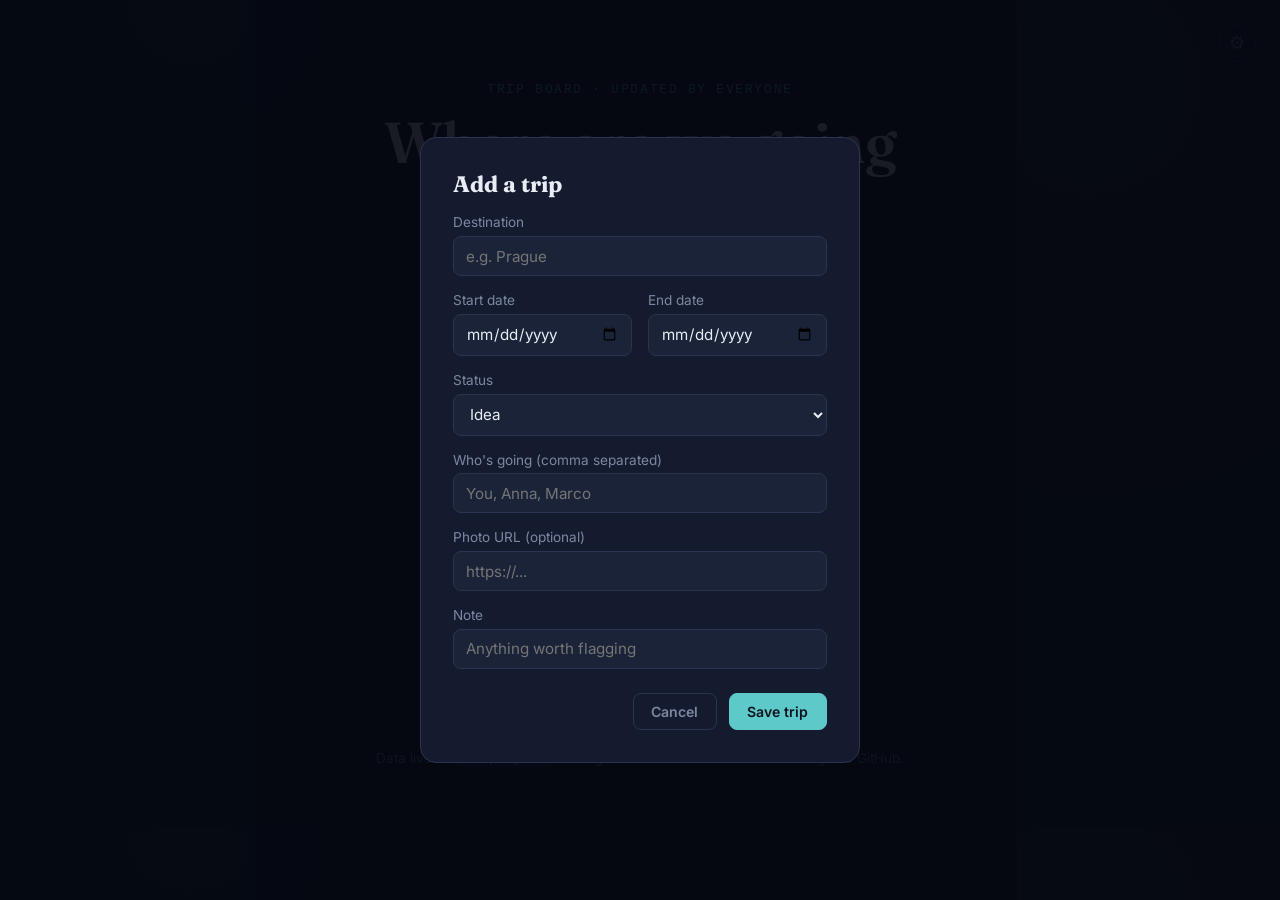
<file: index.html>
<!DOCTYPE html>
<html lang="en">
<head>
<meta charset="UTF-8">
<meta name="viewport" content="width=device-width, initial-scale=1.0">
<title>December Trip Board</title>
<link rel="preconnect" href="https://fonts.googleapis.com">
<link href="https://fonts.googleapis.com/css2?family=Fraunces:opsz,wght@9..144,400;9..144,600;9..144,700&family=Inter:wght@400;500;600&family=IBM+Plex+Mono:wght@400;500&display=swap" rel="stylesheet">
<link rel="stylesheet" href="style.css">
</head>
<body>

  <header class="hero">
    <button id="settings-btn" class="icon-btn" title="Connect your GitHub token" aria-label="Settings">⚙</button>
    <p class="eyebrow">Trip board · updated by everyone</p>
    <h1>Where are we going<br>this December?</h1>
    <div id="countdown" class="countdown">--</div>
    <button id="add-trip" class="add-trip">+ Add a trip</button>
    <p id="status-line" class="status-line"></p>
  </header>

  <main>
    <section id="board" class="board" aria-live="polite">
      <!-- trip tags render here -->
    </section>

    <section id="empty" class="empty" hidden>
      <p>No trips on the board yet.</p>
      <p class="empty-sub">Click "+ Add a trip" above to get started.</p>
    </section>
  </main>

  <footer class="footer">
    <p>Data lives in <code>trips.json</code>. Changes made here are committed straight to GitHub.</p>
  </footer>

  <!-- Token setup modal -->
  <div id="token-modal" class="modal-backdrop" hidden>
    <div class="modal">
      <h2>Connect your GitHub token</h2>
      <p class="modal-hint">
        This lets you save changes directly from this page. Your token is stored only in
        <strong>your own browser</strong> — it's never sent anywhere except GitHub, and never shared with others.
      </p>
      <ol class="modal-steps">
        <li>Go to GitHub → Settings → Developer settings → Personal access tokens → Fine-grained tokens</li>
        <li>Create one scoped only to this repository, with "Contents: read and write" permission</li>
        <li>Paste it below</li>
      </ol>
      <input id="token-input" class="text-input" type="password" placeholder="github_pat_...">
      <div class="modal-actions">
        <button id="token-clear" class="btn-ghost">Clear token</button>
        <div class="modal-actions-right">
          <button id="token-cancel" class="btn-ghost">Cancel</button>
          <button id="token-save" class="btn-primary">Save token</button>
        </div>
      </div>
    </div>
  </div>

  <!-- Add / edit trip modal -->
  <div id="trip-modal" class="modal-backdrop" hidden>
    <div class="modal">
      <h2 id="trip-modal-title">Add a trip</h2>
      <form id="trip-form">
        <label class="field">
          <span>Destination</span>
          <input id="f-destination" class="text-input" type="text" required placeholder="e.g. Prague">
        </label>
        <div class="field-row">
          <label class="field">
            <span>Start date</span>
            <input id="f-start" class="text-input" type="date" required>
          </label>
          <label class="field">
            <span>End date</span>
            <input id="f-end" class="text-input" type="date">
          </label>
        </div>
        <label class="field">
          <span>Status</span>
          <select id="f-status" class="text-input">
            <option value="idea">Idea</option>
            <option value="planned">Planned</option>
            <option value="booked">Booked</option>
          </select>
        </label>
        <label class="field">
          <span>Who's going (comma separated)</span>
          <input id="f-people" class="text-input" type="text" placeholder="You, Anna, Marco">
        </label>
        <label class="field">
          <span>Photo URL (optional)</span>
          <input id="f-image" class="text-input" type="url" placeholder="https://...">
        </label>
        <label class="field">
          <span>Note</span>
          <input id="f-note" class="text-input" type="text" placeholder="Anything worth flagging">
        </label>
        <div class="modal-actions">
          <button type="button" id="trip-delete" class="btn-ghost danger" hidden>Delete trip</button>
          <div class="modal-actions-right">
            <button type="button" id="trip-cancel" class="btn-ghost">Cancel</button>
            <button type="submit" id="trip-save" class="btn-primary">Save trip</button>
          </div>
        </div>
      </form>
    </div>
  </div>

<script src="script.js"></script>
</body>
</html>
</file>
<file: style.css>
:root{
  --bg: #0B1220;
  --surface: #141B2E;
  --surface-2: #1B2338;
  --text: #E8EDF5;
  --muted: #7C87A3;
  --gold: #F2B84B;
  --teal: #5EC9C9;
  --line: #2A3350;
}

*{box-sizing:border-box;}

body{
  margin:0;
  background:
    radial-gradient(circle at 15% 0%, rgba(94,201,201,0.08), transparent 40%),
    radial-gradient(circle at 85% 10%, rgba(242,184,75,0.07), transparent 45%),
    var(--bg);
  color:var(--text);
  font-family:'Inter', sans-serif;
  -webkit-font-smoothing:antialiased;
}

.hero{
  position:relative;
  padding:5rem 1.5rem 3rem;
  text-align:center;
}

.eyebrow{
  font-family:'IBM Plex Mono', monospace;
  font-size:0.8rem;
  letter-spacing:0.12em;
  text-transform:uppercase;
  color:var(--teal);
  margin:0 0 1rem;
}

.hero h1{
  font-family:'Fraunces', serif;
  font-weight:600;
  font-size:clamp(2.2rem, 6vw, 3.6rem);
  line-height:1.05;
  margin:0 0 2rem;
  letter-spacing:-0.01em;
}

.countdown{
  display:inline-block;
  font-family:'IBM Plex Mono', monospace;
  font-size:0.95rem;
  color:var(--muted);
  border:1px dashed var(--line);
  border-radius:999px;
  padding:0.5rem 1.25rem;
}

.countdown strong{
  color:var(--gold);
  font-weight:600;
}

.add-trip{
  display:inline-block;
  margin-top:1.5rem;
  font-family:'IBM Plex Mono', monospace;
  font-size:0.85rem;
  color:var(--bg);
  background:var(--teal);
  text-decoration:none;
  padding:0.6rem 1.4rem;
  border-radius:999px;
  font-weight:500;
  transition:transform 0.15s ease, background 0.15s ease;
}

.add-trip:hover{
  background:var(--gold);
  transform:translateY(-2px);
}

.add-trip:focus-visible{
  outline:2px solid var(--gold);
  outline-offset:3px;
}

.icon-btn{
  position:absolute;
  top:1.5rem;
  right:1.5rem;
  background:var(--surface);
  border:1px solid var(--line);
  color:var(--muted);
  width:38px;
  height:38px;
  border-radius:50%;
  font-size:1.1rem;
  cursor:pointer;
}

.icon-btn:hover{ color:var(--teal); border-color:var(--teal); }

.status-line{
  min-height:1.2rem;
  margin-top:0.8rem;
  font-family:'IBM Plex Mono', monospace;
  font-size:0.8rem;
  color:var(--teal);
}

.status-line.error{ color:#e07a7a; }

/* Modals */
.modal-backdrop{
  position:fixed;
  inset:0;
  background:rgba(5,8,16,0.7);
  display:flex;
  align-items:center;
  justify-content:center;
  padding:1.5rem;
  z-index:50;
}

.modal{
  background:var(--surface);
  border:1px solid var(--line);
  border-radius:16px;
  padding:2rem;
  max-width:440px;
  width:100%;
  max-height:88vh;
  overflow-y:auto;
}

.modal h2{
  font-family:'Fraunces', serif;
  margin:0 0 1rem;
  font-size:1.4rem;
}

.modal-hint{
  font-size:0.85rem;
  color:var(--muted);
  line-height:1.5;
}

.modal-steps{
  font-size:0.82rem;
  color:var(--muted);
  padding-left:1.1rem;
  line-height:1.6;
}

.field{
  display:flex;
  flex-direction:column;
  gap:0.35rem;
  margin-bottom:1rem;
  font-size:0.85rem;
  color:var(--muted);
}

.field-row{
  display:flex;
  gap:1rem;
}
.field-row .field{ flex:1; }

.text-input{
  font-family:'Inter', sans-serif;
  font-size:0.95rem;
  color:var(--text);
  background:var(--surface-2);
  border:1px solid var(--line);
  border-radius:8px;
  padding:0.6rem 0.75rem;
}

.text-input:focus{
  outline:2px solid var(--teal);
  outline-offset:1px;
}

.modal-actions{
  display:flex;
  justify-content:space-between;
  align-items:center;
  margin-top:1.5rem;
  gap:0.75rem;
}

.modal-actions-right{
  display:flex;
  gap:0.75rem;
  margin-left:auto;
}

.btn-primary, .btn-ghost{
  font-family:'Inter', sans-serif;
  font-size:0.88rem;
  font-weight:600;
  border-radius:8px;
  padding:0.55rem 1.1rem;
  cursor:pointer;
  border:1px solid transparent;
}

.btn-primary{ background:var(--teal); color:var(--bg); border-color:var(--teal); }
.btn-primary:hover{ background:var(--gold); border-color:var(--gold); }

.btn-ghost{ background:transparent; color:var(--muted); border-color:var(--line); }
.btn-ghost:hover{ color:var(--text); border-color:var(--muted); }
.btn-ghost.danger:hover{ color:#e07a7a; border-color:#e07a7a; }

/* Photo banner on tag */
.tag{ flex-direction:column; overflow:hidden; }
.tag-photo{
  width:100%;
  height:120px;
  object-fit:cover;
  display:block;
}
.tag-photo-placeholder{
  width:100%;
  height:120px;
  display:flex;
  align-items:center;
  justify-content:center;
  font-family:'Fraunces', serif;
  font-size:2rem;
  font-weight:600;
  color:rgba(232,237,245,0.25);
  background:linear-gradient(135deg, var(--surface-2), var(--surface));
}

.tag-edit{
  position:absolute;
  top:0.6rem;
  right:0.6rem;
  background:rgba(11,18,32,0.7);
  border:1px solid var(--line);
  color:var(--text);
  width:30px;
  height:30px;
  border-radius:50%;
  font-size:0.85rem;
  cursor:pointer;
}

.tag{ position:relative; }

.map-toggle{
  background:none;
  border:none;
  color:var(--teal);
  font-family:'IBM Plex Mono', monospace;
  font-size:0.75rem;
  text-align:left;
  padding:0;
  margin-top:0.4rem;
  cursor:pointer;
  align-self:flex-start;
}

.map-toggle:hover{ color:var(--gold); }

.tag-map{
  width:100%;
  height:160px;
  border:0;
  border-top:1px dashed var(--line);
  margin-top:0.6rem;
}

main{
  max-width:1100px;
  margin:0 auto;
  padding:0 1.5rem 4rem;
}

.board{
  display:grid;
  grid-template-columns:repeat(auto-fill, minmax(280px, 1fr));
  gap:2rem;
}

/* Luggage tag card */
.tag{
  position:relative;
  background:var(--surface);
  border-radius:14px;
  display:flex;
  min-height:150px;
  box-shadow:0 12px 30px rgba(0,0,0,0.35);
  transition:transform 0.2s ease;
}

.tag:hover{ transform:translateY(-4px); }

.tag-body{
  flex:1;
  padding:1.1rem 1.4rem 1.3rem;
  display:flex;
  flex-direction:column;
  gap:0.5rem;
  border-top:2px dashed var(--line);
}

.tag-status{
  align-self:flex-start;
  font-family:'IBM Plex Mono', monospace;
  font-size:0.68rem;
  letter-spacing:0.08em;
  text-transform:uppercase;
  padding:0.2rem 0.6rem;
  border-radius:999px;
  border:1px solid var(--line);
  color:var(--muted);
}

.tag[data-status="booked"] .tag-status{
  color:#0B1220;
  background:var(--gold);
  border-color:var(--gold);
}

.tag[data-status="planned"] .tag-status{
  color:var(--teal);
  border-color:var(--teal);
}

.tag-dest{
  font-family:'Fraunces', serif;
  font-size:1.5rem;
  font-weight:600;
  margin:0;
}

.tag-dates{
  font-family:'IBM Plex Mono', monospace;
  font-size:0.85rem;
  color:var(--muted);
}

.tag-people{
  font-size:0.9rem;
  color:var(--text);
  opacity:0.85;
}

.tag-note{
  font-size:0.85rem;
  color:var(--muted);
  margin-top:auto;
  padding-top:0.5rem;
  border-top:1px dashed var(--line);
}

.empty{
  text-align:center;
  padding:4rem 1rem;
  color:var(--muted);
}

.empty-sub code{
  color:var(--teal);
}

.footer{
  text-align:center;
  padding:2rem 1.5rem 3rem;
  color:var(--muted);
  font-size:0.85rem;
}

.footer code{
  background:var(--surface-2);
  padding:0.15rem 0.4rem;
  border-radius:4px;
  color:var(--teal);
}

@media (prefers-reduced-motion: reduce){
  .tag{ transition:none; }
}
</file>
